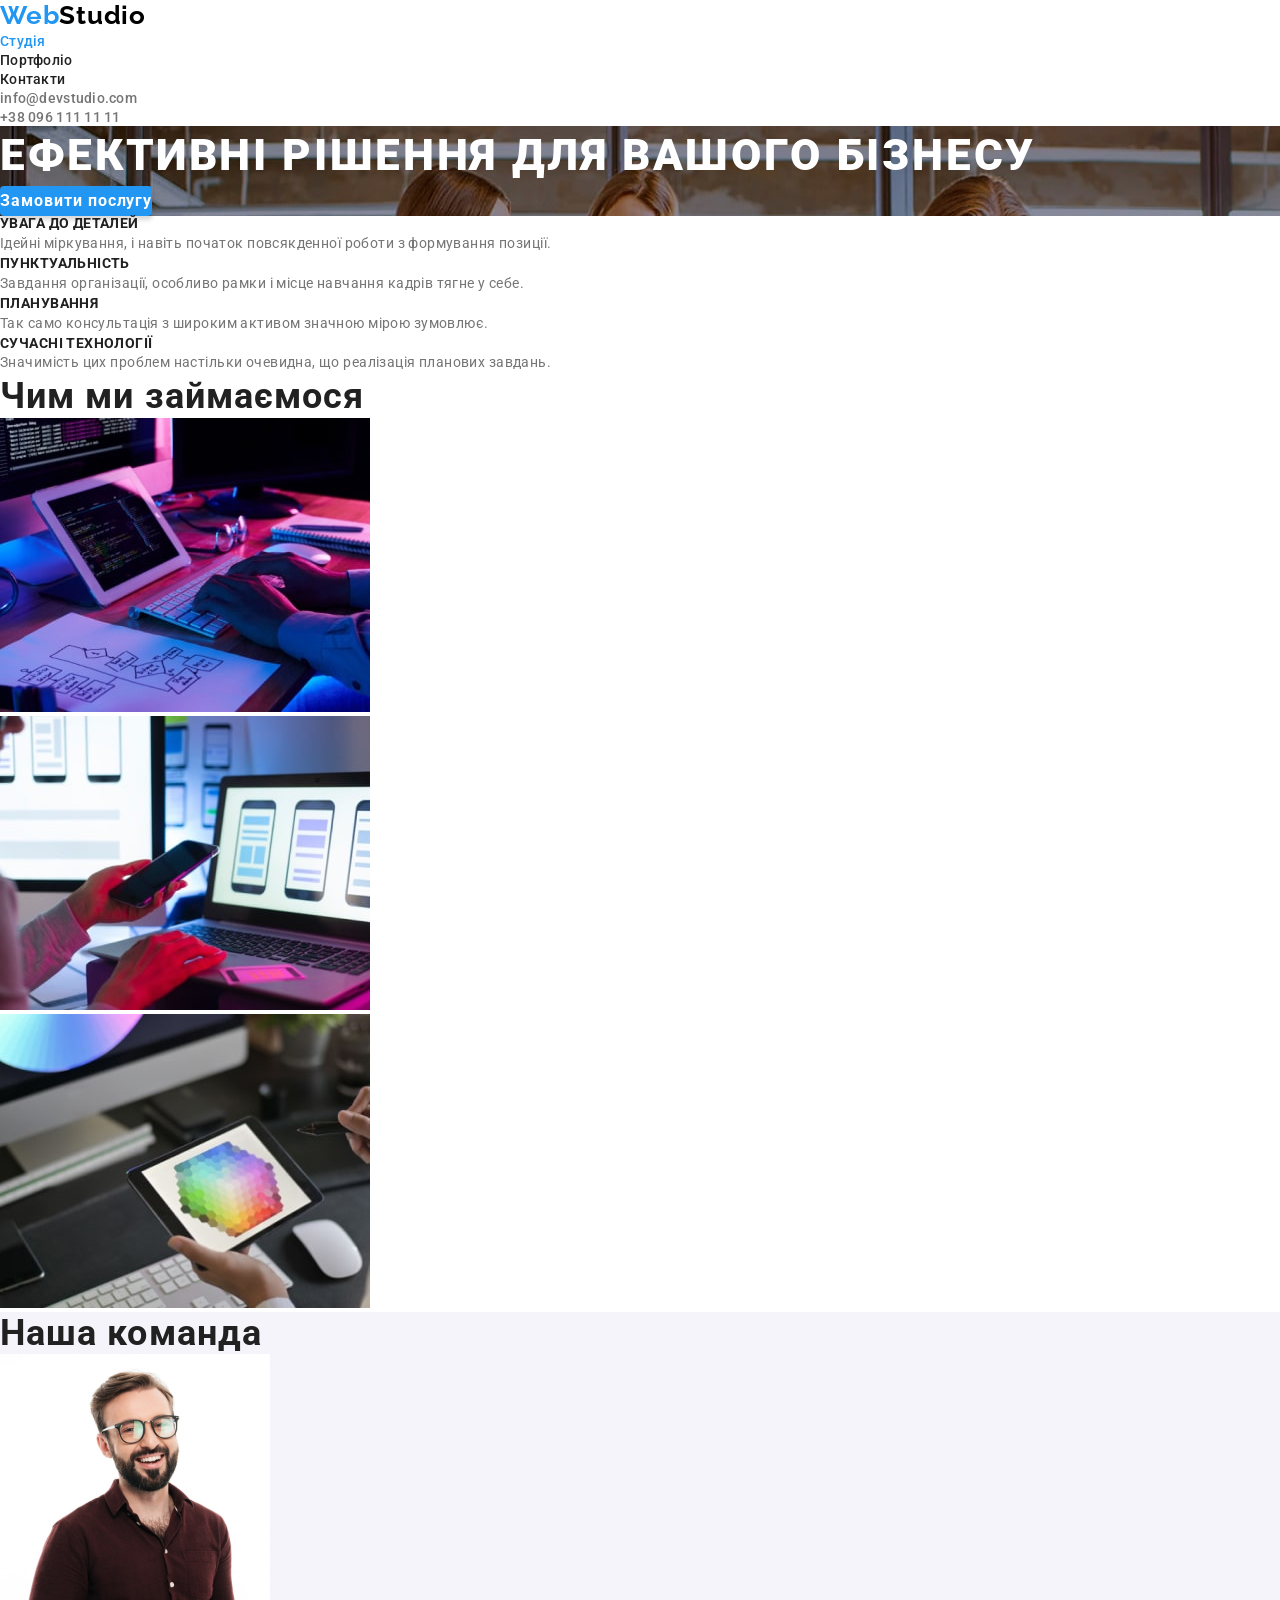
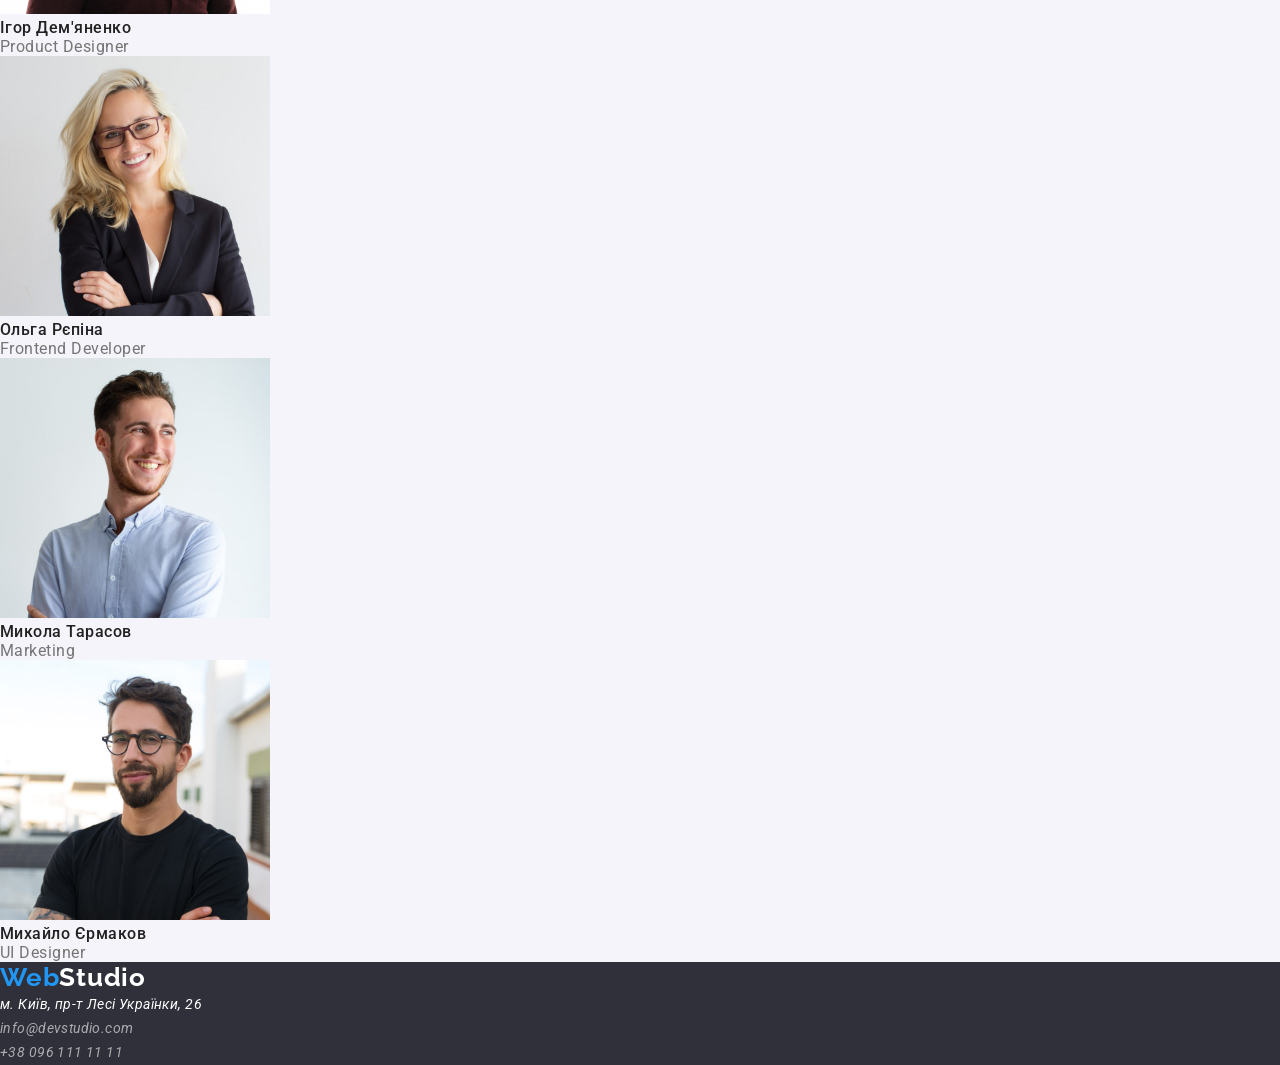
<file: index.html>
<!DOCTYPE html>
<html lang="uk">
<head>
    <meta charset="UTF-8">
    <meta http-equiv="X-UA-Compatible" content="IE=edge">
    <meta name="viewport" content="width=device-width, initial-scale=1.0">
    <link rel="preconnect" href="https://fonts.googleapis.com">
    <link rel="preconnect" href="https://fonts.gstatic.com" crossorigin>
    <link href="https://fonts.googleapis.com/css2?family=Raleway:wght@700&family=Roboto:wght@400;500;700;900&display=swap"
      rel="stylesheet">
    <link rel="stylesheet" href="./css/style.css">
    <title>Document</title>
</head>
<body>
  <header class="header">
  <a href="./index.html" class="header-logo"><span class="logo-blue">Web</span>Studio</a>
  <nav>
    <ul class="header-nav">
        <li><a class="header-nav-link current" href="./index.html">Студія</a></li>
        <li><a class="header-nav-link" href="./portfolio.html">Портфоліо</a></li>
        <li><a class="header-nav-link" href="#">Контакти</a></li>
    </ul>
  </nav>
  <ul class="header-contact">
    <li><a class="header-contact-link" href="mailto:info@devstudio.com">info@devstudio.com</a></li>
    <li><a class="header-contact-link" href="tel:+380961111111">+38 096 111 11 11</a></li>
  </ul>
</header>
     <main>
        <section class="hero">
            <h1 class="hero-title">Ефективні рішення для вашого бізнесу</h1>
            <button class="hero-btn" type="button">Замовити послугу</button>
        </section>
        <section class="perevagy">
          <h2 hidden>Perevagy</h2>
            <ul class="perevagy-list">
                <li>
                    <h3 class="perevagy-title">УВАГА ДО ДЕТАЛЕЙ</h3>
                    <p class="perevagy-about">Ідейні міркування, і навіть початок повсякденної роботи з формування позиції.</p>
                </li>
                <li>
                  <h3 class="perevagy-title">ПУНКТУАЛЬНІСТЬ</h3>
                  <p class="perevagy-about">Завдання організації, особливо рамки і місце навчання кадрів тягне у себе.</p>
                </li>
                <li>
                  <h3 class="perevagy-title">ПЛАНУВАННЯ</h3>
                  <p class="perevagy-about">Так само консультація з широким активом значною мірою зумовлює.</p>
                </li>
                <li>
                  <h3 class="perevagy-title">СУЧАСНІ ТЕХНОЛОГІЇ</h3>
                  <p class="perevagy-about">Значимість цих проблем настільки очевидна, що реалізація планових завдань.</p>
                </li>
            </ul>
        </section>
        <section class="about">
          <h2 class="about-title">Чим ми займаємося</h2>
          <ul>
            <li><img src="./images/main/about/box1.jpg" width="370" height="294" alt="dev"></li>
            <li><img src="./images/main/about/box2.jpg" width="370" height="294" alt="apps"></li>
            <li><img src="./images/main/about/box3.jpg" width="370" height="294" alt="games"></li>
          </ul>
        </section>
        <section class="team">
          <h2 class="team-title">Наша команда</h2>
          <ul>
            <li>
              <img src="./images/main/team/igor.jpg" width="270" height="260" alt="igor">
              <h3 class="team-subtitle">Ігор Дем'яненко</h3>
              <p class="team-about">Product Designer</p>
            </li>
            <li>
              <img src="./images/main/team/olga.jpg" width="270" height="260" alt="olga">
              <h3 class="team-subtitle">Ольга Рєпіна</h3>
              <p class="team-about">Frontend Developer</p>
            </li>
            <li>
              <img src="./images/main/team/mykola.jpg" width="270" height="260" alt="mykola">
              <h3 class="team-subtitle">Микола Тарасов</h3>
              <p class="team-about">Marketing</p>
            </li>
            <li>
              <img src="./images/main/team/mikailo.jpg" width="270" height="260" alt="mikhailo">
              <h3 class="team-subtitle">Михайло Єрмаков</h3>
              <p class="team-about">UI Designer</p>
            </li>
          </ul>
        </section>
     </main>
   <footer class="footer">
  <a href="./index.html" class="footer-logo"><span class="logo-blue">Web</span>Studio</a>
        <address>
          <ul>
            <li>
              <a class="footer-address" href="https://goo.gl/maps/GNutSAx9qhBjgG4X9" target="_blank" rel="noopener noreferrer">м. Київ, пр-т Лесі Українки, 26</a>
            </li>
            <li>
              <a class="footer-contact-link" href="mailto:info@devstudio.com">info@devstudio.com</a>
            </li>
            <li>
              <a class="footer-contact-link" href="tel:+380961111111">+38 096 111 11 11</a>
            </li>
          </ul>
        </address>
   </footer>
</body>
</html>
</file>
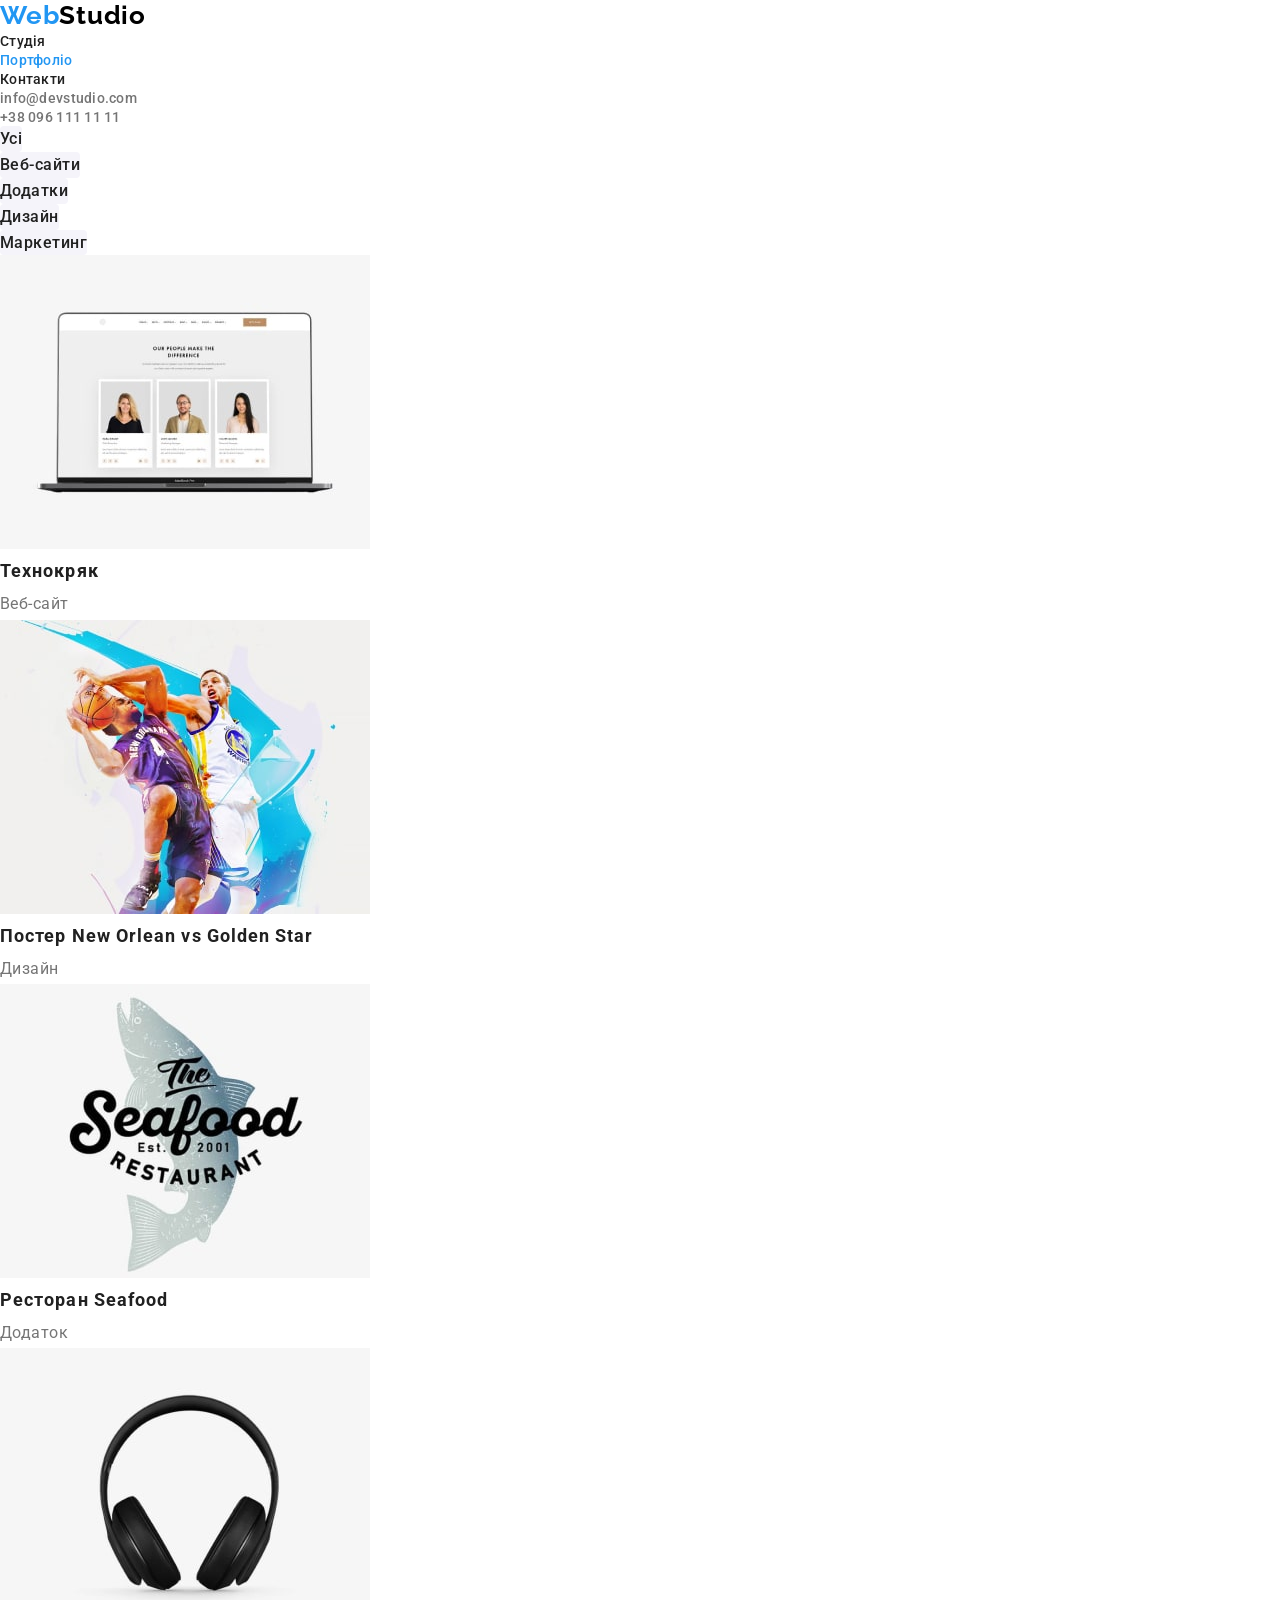
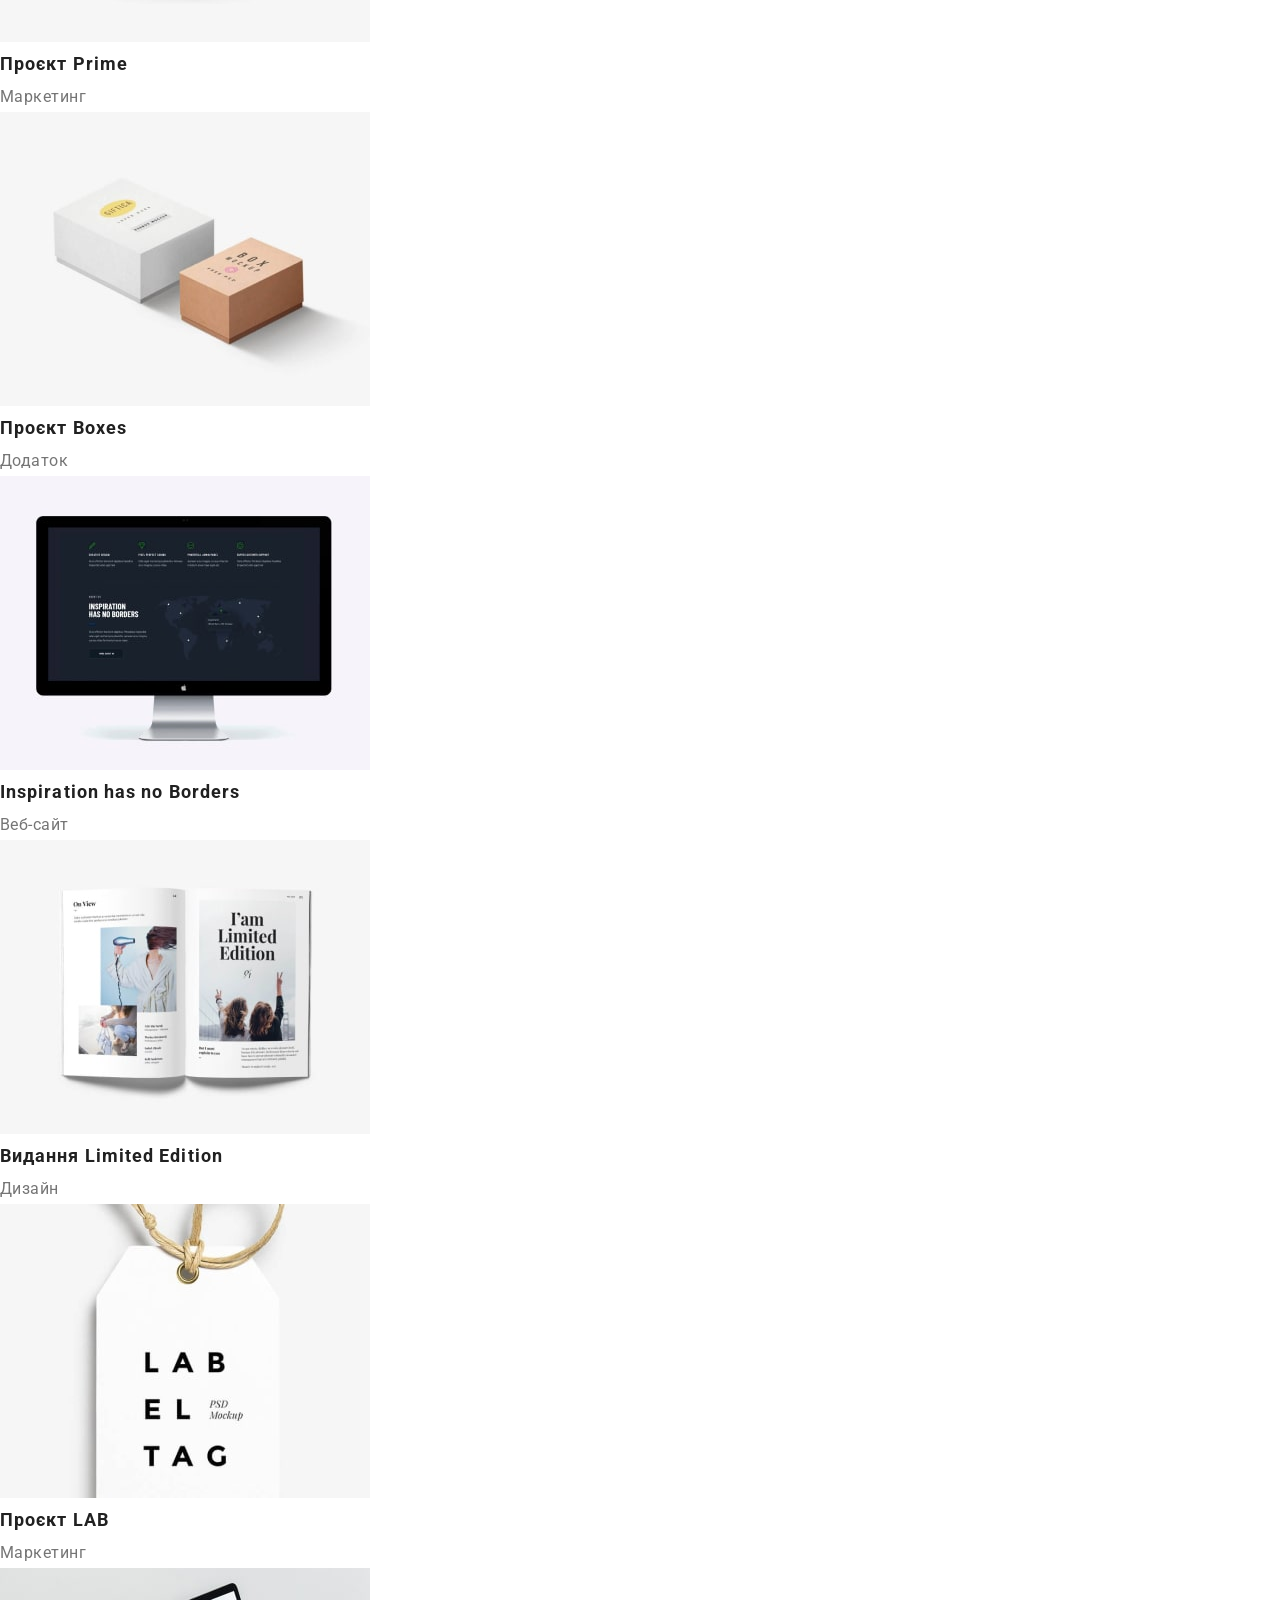
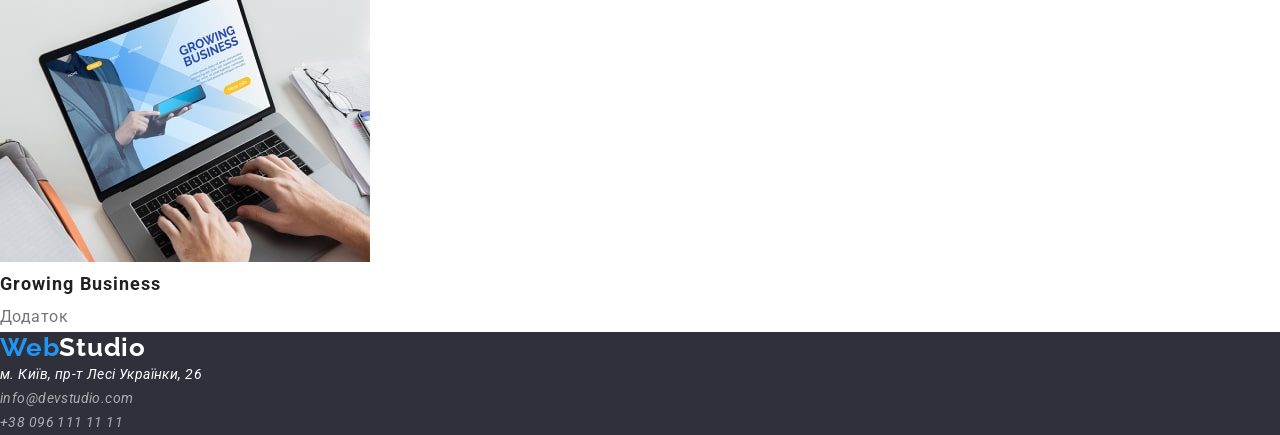
<file: portfolio.html>
<!DOCTYPE html>
<html lang="uk">
<head>
    <meta charset="UTF-8">
    <meta http-equiv="X-UA-Compatible" content="IE=edge">
    <meta name="viewport" content="width=device-width, initial-scale=1.0">
    <link rel="preconnect" href="https://fonts.googleapis.com">
    <link rel="preconnect" href="https://fonts.gstatic.com" crossorigin>
    <link
        href="https://fonts.googleapis.com/css2?family=Raleway:wght@700&family=Roboto:wght@400;500;700;900&display=swap"
        rel="stylesheet">
    <link rel="stylesheet" href="./css/style.css">
    <title>Portfolio</title>
</head>
<body>
    <header class="header">
        <a href="./index.html" class="header-logo"><span class="logo-blue">Web</span>Studio</a>
        <nav>
            <ul class="header-nav">
                <li><a class="header-nav-link" href="./index.html">Студія</a></li>
                <li><a class="header-nav-link current" href="./portfolio.html">Портфоліо</a></li>
                <li><a class="header-nav-link" href="#">Контакти</a></li>
            </ul>
        </nav>
        <ul class="header-contact">
            <li><a class="header-contact-link" href="mailto:info@devstudio.com">info@devstudio.com</a></li>
            <li><a class="header-contact-link" href="tel:+380961111111">+38 096 111 11 11</a></li>
        </ul>
    </header>
    <main>
        <section class="filter">
            <ul class="filter-btn-list">
                <li><button class="filter-btn" type="button">Усі</button></li>
                <li><button class="filter-btn" type="button">Веб-сайти</button></li>
                <li><button class="filter-btn" type="button">Додатки</button></li>
                <li><button class="filter-btn" type="button">Дизайн</button></li>
                <li><button class="filter-btn" type="button">Маркетинг</button></li>
            </ul>
        <ul class="filter-list">
            <li>
                <img src="./images/main/portfolio/img.jpg" width="370" height="294" alt="web">
                <h3 class="filter-title">Технокряк</h3>
                <p class="filter-about">Веб-сайт</p>
            </li>
            <li>
                <img src="./images/main/portfolio/img2.jpg" width="370" height="294" alt="poster">
                <h3 class="filter-title">Постер New Orlean vs Golden Star</h3>
                <p class="filter-about">Дизайн</p>
            </li>
            <li>
                <img src="./images/main/portfolio/img3.jpg" width="370" height="294" alt="seafood">
                <h3 class="filter-title">Ресторан Seafood</h3>
                <p class="filter-about">Додаток</p>
            </li>
            <li>
                <img src="./images/main/portfolio/img4.jpg" width="370" height="294" alt="project-prime">
                <h3 class="filter-title">Проєкт Prime</h3>
                <p class="filter-about">Маркетинг</p>
            </li>
            <li>
                <img src="./images/main/portfolio/img5.jpg" width="370" height="294" alt="project-boxes">
                <h3 class="filter-title">Проєкт Boxes</h3>
                <p class="filter-about">Додаток</p>
            </li>
            <li>
                <img src="./images/main/portfolio/img6.jpg" width="370" height="294" alt="Inspiration">
                <h3 class="filter-title">Inspiration has no Borders</h3>
                <p class="filter-about">Веб-сайт</p>
            </li>
            <li>
                <img src="./images/main/portfolio/img7.jpg" width="370" height="294" alt="edition">
                <h3 class="filter-title">Видання Limited Edition</h3>
                <p class="filter-about">Дизайн</p>
            </li>
            <li>
                <img src="./images/main/portfolio/img8.jpg" width="370" height="294" alt="">
                <h3 class="filter-title">Проєкт LAB</h3>
                <p class="filter-about">Маркетинг</p>
            </li>
            <li>
                <img src="./images/main/portfolio/img9.jpg" width="370" height="294" alt="">
                <h3 class="filter-title">Growing Business</h3>
                <p class="filter-about">Додаток</p>
            </li>
        </ul>
</section>
    </main>
    <footer class="footer">
        <a href="./index.html" class="footer-logo"><span class="logo-blue">Web</span>Studio</a>
        <address>
            <ul>
                <li>
                    <a class="footer-address" href="https://goo.gl/maps/GNutSAx9qhBjgG4X9" target="_blank"
                        rel="noopener noreferrer">м. Київ, пр-т Лесі Українки, 26</a>
                </li>
                <li>
                    <a class="footer-contact-link" href="mailto:info@devstudio.com">info@devstudio.com</a>
                </li>
                <li>
                    <a class="footer-contact-link" href="tel:+380961111111">+38 096 111 11 11</a>
                </li>
            </ul>
        </address>
    </footer>
</body>
</html>
</file>
<file: css/style.css>
body{
    font-family: 'Roboto', sans-serif;
    color: #212121;
}
a{
    text-decoration: none;
}
ul{
    list-style: none;
}
h1,
h2,
h3,
h4 {
    margin: 0;
}
* {
    margin: 0;
    padding: 0;
}
:root {
    --color-blue: #2196F3;
    --color-grey: #757575;
}
/* -----------header----------- */
.header-logo {
    font-family: 'Raleway';
    font-style: normal;
    font-weight: 700;
    font-size: 26px;
    line-height: 1.19;
    letter-spacing: 0.03em;
    color: #000000;
}
.logo-blue{
    color: #2196F3;
}
.header-nav-link {
    color: #212121;
}
.header-nav-link:hover,
.header-nav-link:focus {
    color: var(--color-blue);
}
.header-nav-link:active{
    color: aquamarine;
}
.header-nav-link{
    font-weight: 500; 
    font-size: 14px;
    line-height: 1.14;
    letter-spacing: 0.02em;
}
.header-contact-link {
font-weight: 500;
    font-size: 14px;
    line-height: 1.14;
    letter-spacing: 0.02em;
    color: var(--color-grey);
}
.header-contact-link:hover,
.header-contact-link:focus {
    color: var(--color-blue);
}
.current {
    color: var(--color-blue);
}
/* ---------hero--------- */
.hero{
    background-image: url(../images/main/background.jpg);
}
.hero-title{
    font-weight: 900;
    font-size: 44px;
    line-height: 1.36;
    letter-spacing: 0.06em;
    text-transform: uppercase;
    color: #FFFFFF;
}
.hero-btn {
    font-family: inherit;
    font-weight: 700;
    font-size: 16px;
    line-height: 1.88;
    letter-spacing: 0.06em;
    cursor: pointer;
    color: #FFFFFF;
    border: none;
    background: var(--color-blue);
    box-shadow: 0px 4px 4px rgba(0, 0, 0, 0.15);
    border-radius: 4px;
}
/* -------perevagy------- */
.perevagy-title{
    font-weight: 700;
    font-size: 14px;
    line-height: 1.14;
    letter-spacing: 0.03em;
    text-transform: uppercase;
}
.perevagy-about{
    font-weight: 400;
    font-size: 14px;
    line-height: 1.71;
    letter-spacing: 0.03em;
    color: var(--color-grey);
}
/* ------------about------------- */
.about-title{
    font-weight: 700;
    font-size: 36px;
    line-height: 1.17;
    letter-spacing: 0.03em;
}
/* -----------team------------ */
.team{
    background-color: #F5F4FA;
}
.team-title{
    font-weight: 700;
    font-size: 36px;
    line-height: 1.17;
    letter-spacing: 0.03em;
}
.team-subtitle{
    font-weight: 500;
    font-size: 16px;
    line-height: 1.19;
    letter-spacing: 0.03em;
}
.team-about{
    font-weight: 400;
    font-size: 16px;
    line-height: 1.19;
    letter-spacing: 0.03em;
    color: var(--color-grey);
}
/* ---------footer------ */
.footer{
    background-color: #2F303A;
}
.footer-logo{
    font-family: 'Raleway';
    font-style: normal;
    font-weight: 700;
    font-size: 26px;
    line-height: 1.19;
    letter-spacing: 0.03em;
    color: #FFFFFF;
}
.footer-address{
    font-weight: 400;
    font-size: 14px;
    line-height: 1.71;
    letter-spacing: 0.03em;
    color: #FFFFFF;
}
.footer-contact-link{
    font-weight: 400;
    font-size: 14px;
    line-height: 1.71;
    letter-spacing: 0.03em;
    color: rgba(255, 255, 255, 0.6);
}
.footer-address:hover,
.footer-address:focus,
.footer-contact-link:hover,
.footer-contact-link:focus{
    color: var(--color-blue);
}
/* ----------portfolio---------- */
.filter-btn{
    font-family: inherit;
    font-weight: 500;
    font-size: 16px;
    line-height: 1.62;
    letter-spacing: 0.03em;
    color: #212121;
    cursor: pointer;
    border: none;
    background: #F5F4FA;
    border-radius: 4px;
}
.filter-btn:hover,
.filter-btn:focus{
    color: #FFFFFF;
    background-color: var(--color-blue);
    box-shadow: 0px 3px 1px rgba(0, 0, 0, 0.1), 0px 1px 2px rgba(0, 0, 0, 0.08), 0px 2px 2px rgba(0, 0, 0, 0.12);
}
.filter-title{
    font-weight: 700;
    font-size: 18px;
    line-height: 2;
    letter-spacing: 0.06em;
}
.filter-about{
    font-weight: 400;
    font-size: 16px;
    line-height: 1.88;
    letter-spacing: 0.03em;
    color: var(--color-grey);
}
</file>
